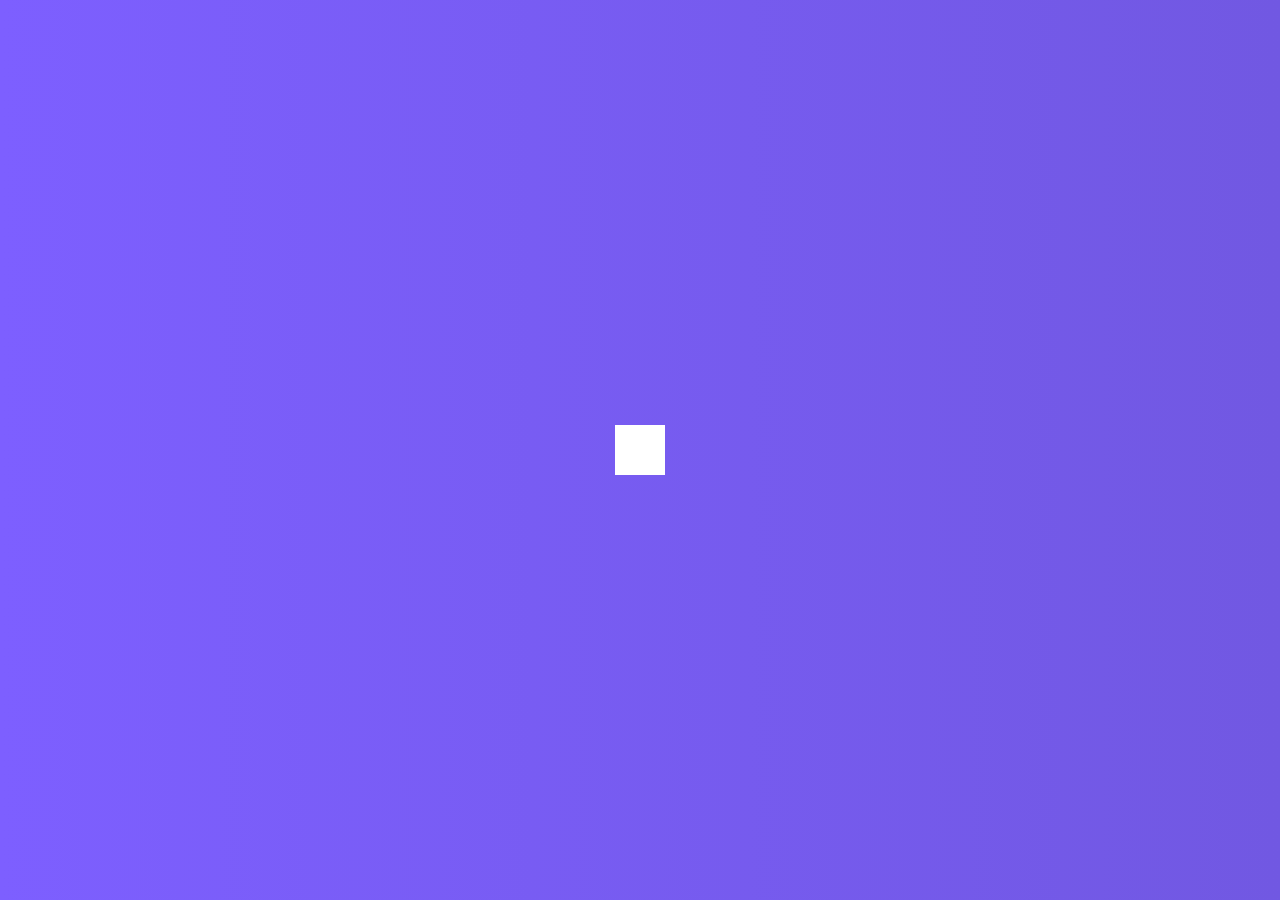
<file: Hidden search/index.html>
<!DOCTYPE html>
<html lang="en">
  <head>
    <meta charset="UTF-8" />
    <meta name="viewport" content="width=device-width, initial-scale=1.0" />
    <link rel="stylesheet" href="https://cdnjs.cloudflare.com/ajax/libs/font-awesome/5.14.0/css/all.min.css" integrity="sha512-1PKOgIY59xJ8Co8+NE6FZ+LOAZKjy+KY8iq0G4B3CyeY6wYHN3yt9PW0XpSriVlkMXe40PTKnXrLnZ9+fkDaog==" crossorigin="anonymous" />
    <link rel="stylesheet" href="style.css" />
    <title>Hidden Search</title>
  </head>
  <body>
    <div class="search">
      <input type="text" class="input" placeholder="Search...">
      <button class="btn">
        <i class="fas fa-search"></i>
      </button>
    </div>
    <script src="script.js"></script>
  </body>
</html>
</file>
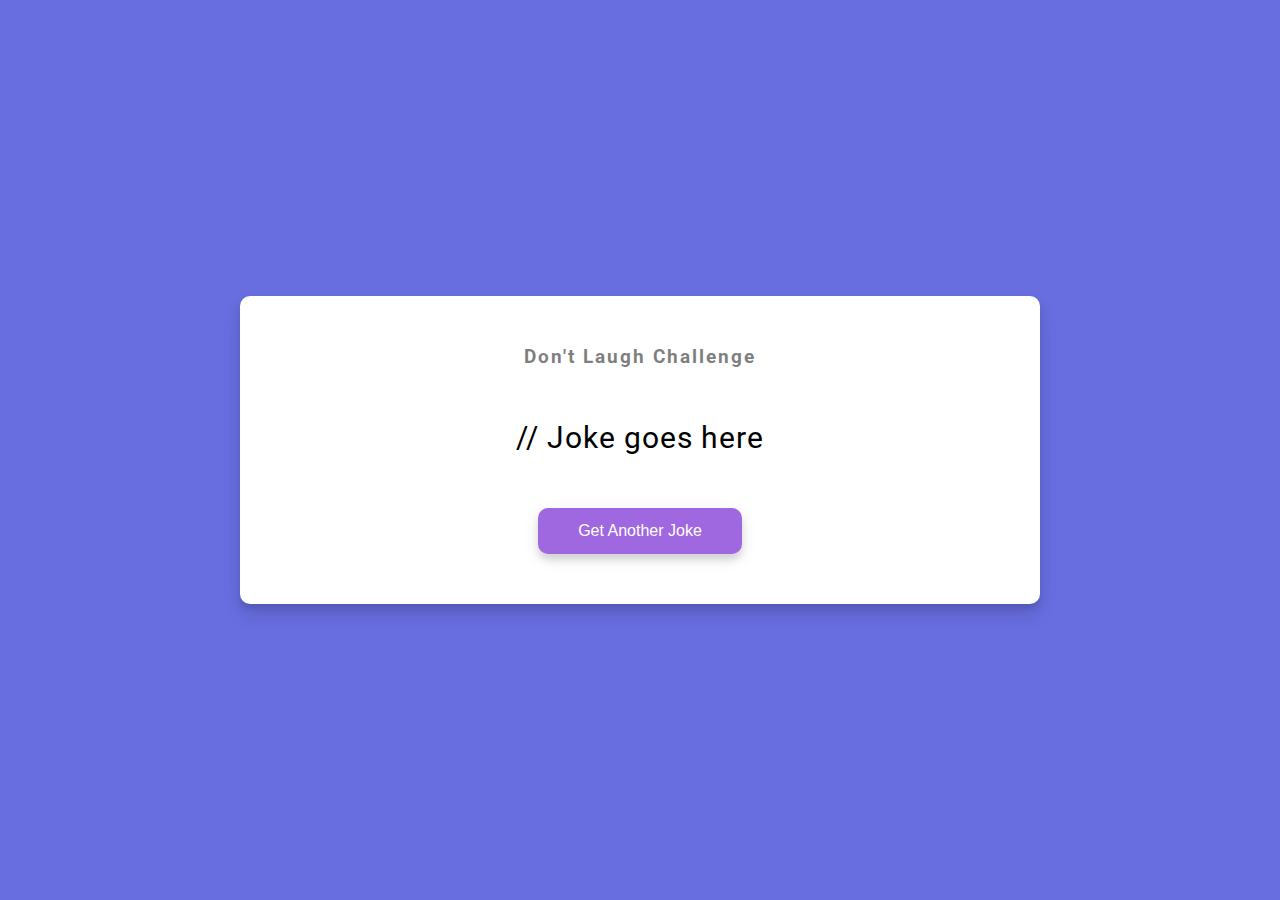
<file: making-Fuuny-Jokes/index.html>
<!DOCTYPE html>
<html lang="en">
  <head>
    <meta charset="UTF-8" />
    <meta name="viewport" content="width=device-width, initial-scale=1.0" />
    <link rel="stylesheet" href="style.css" />
    <title>Dad Jokes</title>
  </head>
  <body>
    <div class="container">
      <h3>Don't Laugh Challenge</h3>
      <div id="joke" class="joke">// Joke goes here</div>
      <button id="jokeBtn" class="btn">Get Another Joke</button>
    </div>
    <script src="script.js"></script>
  </body>
</html>
</file>
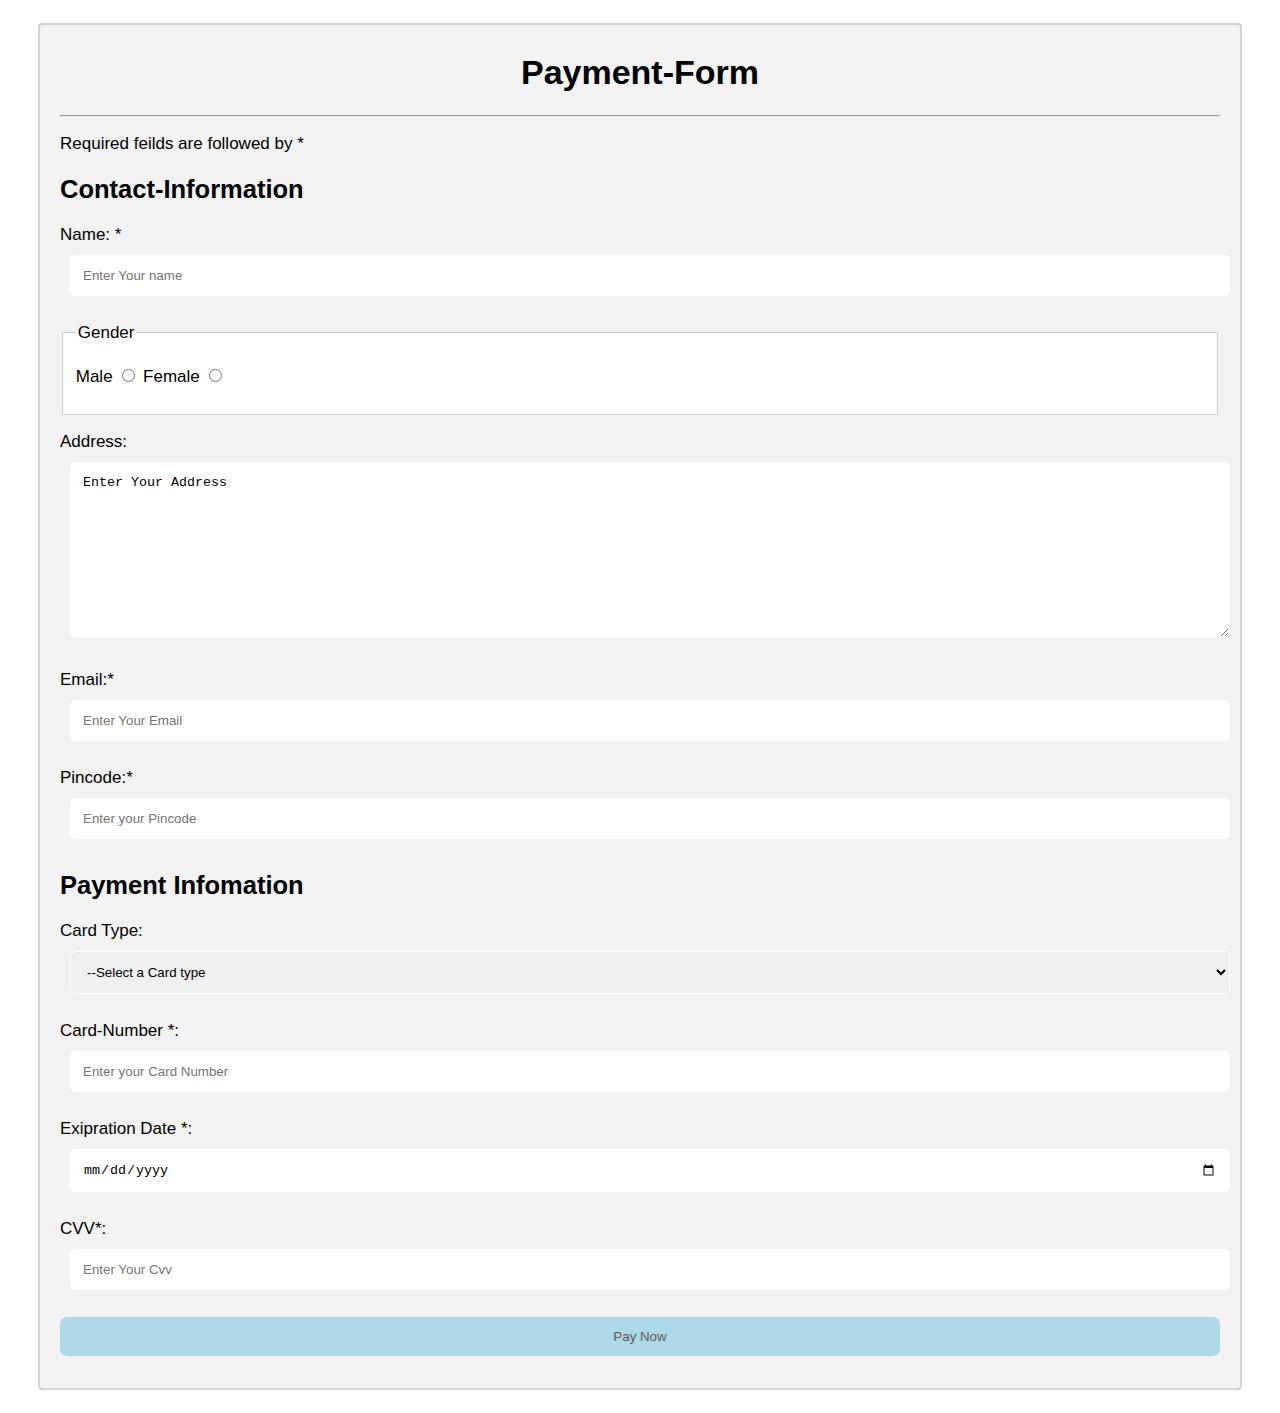
<file: Payment-form/index.html>
<!DOCTYPE html>
<html lang="en">

<head>
    <meta charset="UTF-8">
    <meta name="viewport" content="width=device-width, initial-scale=1.0">
    <title>Payment Form</title>
    <link rel="stylesheet" href="style.css">
</head>

<body>
    <div class="container">

    <form action="">
        <h1 class=main_heading>Payment-Form</h1>
        <hr>
        <p>Required feilds are followed by *</p>
        <h2>Contact-Information</h2>
        <p>Name: * <input type="text" name="name" required placeholder="Enter Your name"></p>
        <fieldset>
            <legend>Gender</legend>
            <p>
                Male <input type="radio" name="gender" id="Male">
                Female <input type="radio" name="gender" id="Female">
            </p>
        </fieldset>
        <p>Address: 
            <textarea name="address" id="address" cols="100" rows="10">Enter Your Address</textarea>
        </p>
        <p>Email:* <input type="email" name="email" id="email" required placeholder="Enter Your Email"></p>

        <p>Pincode:* <input type="number" name="Pin_code" id="Pin_code" required placeholder="Enter your Pincode"></p>


        <!-- Payment Infomation -->

        <h2>Payment Infomation</h2>
        <p>
            Card Type: 
            <select name="card_type" id="card_type">
                <option value="">--Select a Card type</option>
                <option value="visa">Visa</option>
                <option value="master-card">Master-card</option>
                <option value="None">None</option>
            </select>
        </p>

        <p>
            Card-Number *: <input type="number" name="Card_number" id="card_numbet" required placeholder="Enter your Card Number">
        </p>

        <p>
            Exipration Date *: <input type="date" name="Expiration_date" id="Expiration_date" required placeholder="Expiration_date">
        </p>
        <p>
             CVV*:
             <input type="password" name="cvv" id="cvv" required placeholder="Enter Your Cvv">
        </p>

        <p>
            <input type="submit" value="Pay Now">
        </p>
    </form>
    </div>
</body>

</html>
</file>
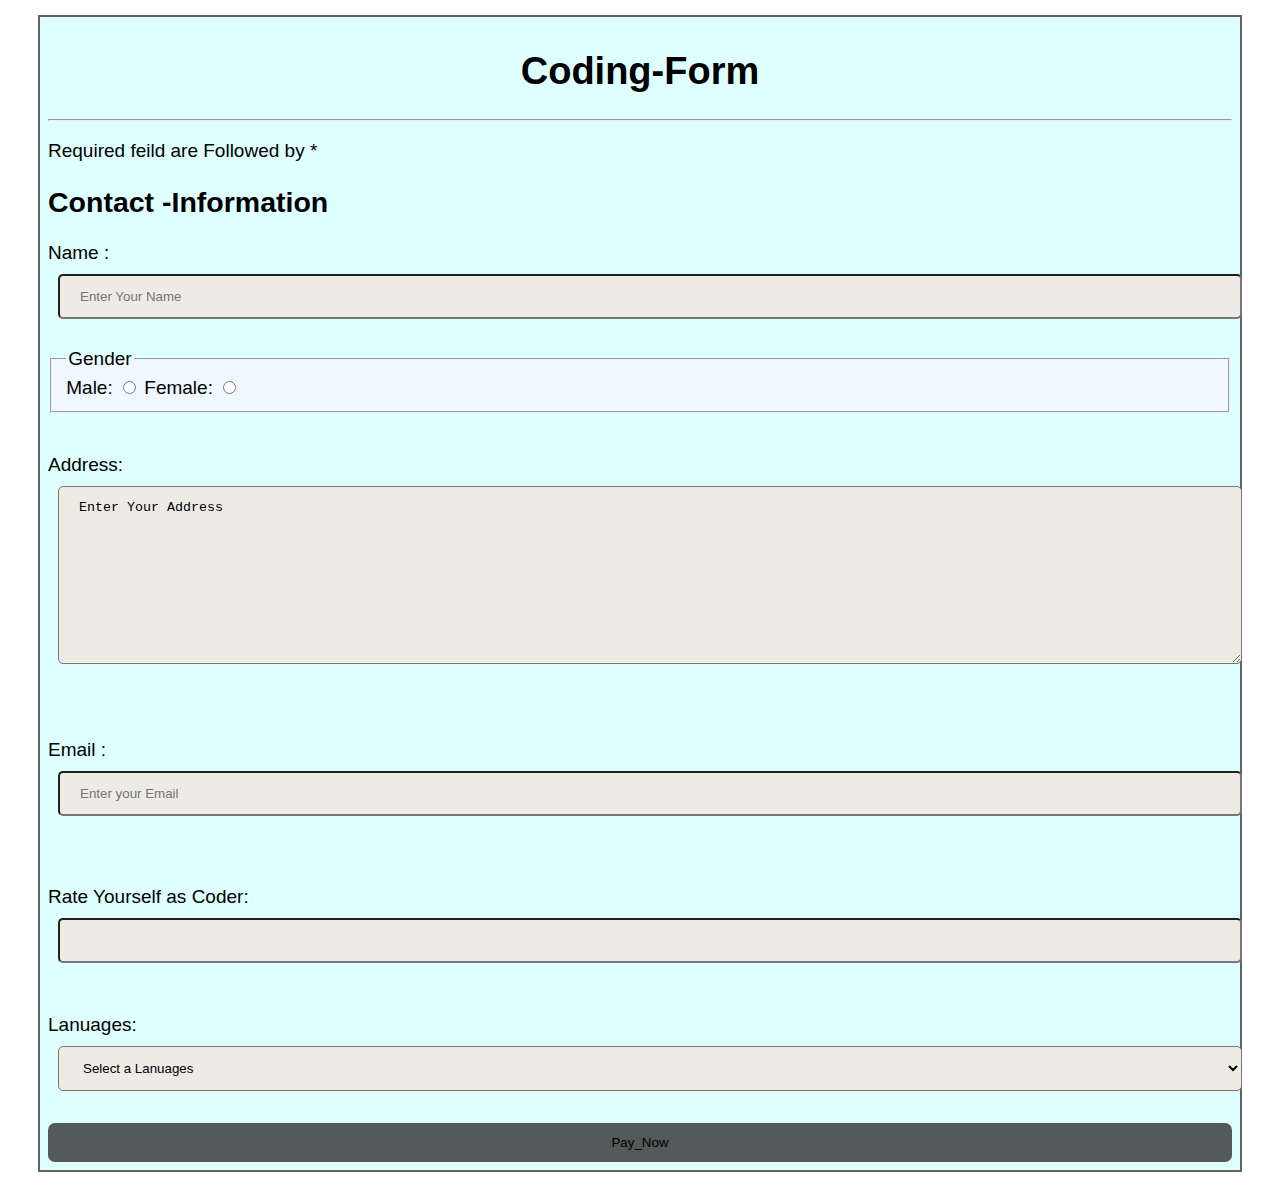
<file: pratice/index.html>
<!DOCTYPE html>
<html lang="en">

<head>
    <meta charset="UTF-8">
    <meta http-equiv="X-UA-Compatible" content="IE=edge">
    <meta name="viewport" content="width=device-width, initial-scale=1.0">
    <title>Coding-Form</title>
    <style>
        * {
            box-sizing: border-box;
        }

        .container {
            font-family: sans-serif;
            margin: 15px 30px;
            font-size: 19px;
            padding: 8px;
            border: 2px solid rgb(97, 100, 102);
            background-color: rgb(223, 255, 255);
        }
        P{
            font-family: 'Lucida Sans', 'Lucida Sans Regular', 'Lucida Grande', 'Lucida Sans Unicode', Geneva, Verdana, sans-serif;
        }
        h2{
            font-family: 'Segoe UI', Tahoma, Geneva, Verdana, sans-serif;
        }

        input[type="text"],
        input[type="email"],
        input[type="number"],
        input[type="password"],
        select,
        textarea {
            margin: 10px;
            width: 100%;
            padding: 13px 20px;
            background-color: rgb(238, 235, 230);
            border-radius: 5px;

        }
        fieldset{
            background-color: aliceblue;
            font-size: 19px;
        }
        .main-heading{
            text-align: center;
        }
        input[type = "submit"]
        {
            background-color: rgb(84, 90, 90);
            width: 100%;
            padding: 12px 20px;
            border: none;
            cursor: pointer;
            border-radius: 7px;
        }
        input[type = "submit"]:hover{
            background-color: lightgreen;
        }
    </style>
</head>

<body>
    <div class="container">
        <h1 class="main-heading">Coding-Form</h1>
        <hr>
        <p>Required feild are Followed by *</p>
        <h2>Contact -Information</h2>
        
        <p>
            Name :<input type="text" name="name" id="name" placeholder="Enter Your Name">
        </p>


        <fieldset>
            <legend>Gender</legend>
            Male: <input type="radio" name="Gender" id="Male">
            Female: <input type="radio" name="Gender" id="Female">
        </fieldset>

        <br>
        <p>
            Address: <textarea name="Address" id="Address" cols="30" rows="10">Enter Your Address</textarea>
        </p>
        <br>
        <p>
            Email : <input type="Email" name="Email" id="Email" placeholder="Enter your Email">
        </p>
        <br>
        <p>
            Rate Yourself as Coder: <input type="number" name="number" id="Rating">
        </p>
        <br>
        Lanuages:
        <select name="Programming Lanuages" id="lanusges">
            <option value="">Select a Lanuages</option>
            <option value="C++">C++</option>
            <option value="Java">Java</option>
            <option value="Python">Python</option>
            <option value="Java-Script">Java-Script</option>
        </select>
        <br>
        <br>
        <input type="submit" value="Pay_Now">
</body>

</html>
</file>
<file: Hidden search/style.css>
@import url('https://fonts.googleapis.com/css2?family=Roboto:wght@400;700&display=swap');

* {
  box-sizing: border-box;
}

body {
  background-image: linear-gradient(90deg, #7d5fff, #7158e2);
  font-family: 'Roboto', sans-serif;
  display: flex;
  align-items: center;
  justify-content: center;
  height: 100vh;
  overflow: hidden;
  margin: 0;
}

.search {
  position: relative;
  height: 50px;
}

.search .input {
  background-color: #fff;
  border: 0;
  font-size: 18px;
  padding: 15px;
  height: 50px;
  width: 50px;
  transition: width 0.3s ease;
}

.btn {
  background-color: #fff;
  border: 0;
  cursor: pointer;
  font-size: 24px;
  position: absolute;
  top: 0;
  left: 0;
  height: 50px;
  width: 50px;
  transition: transform 0.3s ease;
}

.btn:focus,
.input:focus {
  outline: none;
}

.search.active .input {
  width: 200px;
}

.search.active .btn {
  transform: translateX(198px);
}
</file>
<file: making-Fuuny-Jokes/style.css>
@import url('https://fonts.googleapis.com/css2?family=Roboto:wght@400;700&display=swap');

* {
  box-sizing: border-box;
}

body {
  background-color: #686de0;
  font-family: 'Roboto', sans-serif;
  display: flex;
  flex-direction: column;
  align-items: center;
  justify-content: center;
  height: 100vh;
  overflow: hidden;
  margin: 0;
  padding: 20px;
}

.container {
  background-color: #fff;
  border-radius: 10px;
  box-shadow: 0 10px 20px rgba(0, 0, 0, 0.1), 0 6px 6px rgba(0, 0, 0, 0.1);
  padding: 50px 20px;
  text-align: center;
  max-width: 100%;
  width: 800px;
}

h3 {
  margin: 0;
  opacity: 0.5;
  letter-spacing: 2px;
}

.joke {
  font-size: 30px;
  letter-spacing: 1px;
  line-height: 40px;
  margin: 50px auto;
  max-width: 600px;
}

.btn {
  background-color: #9f68e0;
  color: #fff;
  border: 0;
  border-radius: 10px;
  box-shadow: 0 5px 15px rgba(0, 0, 0, 0.1), 0 6px 6px rgba(0, 0, 0, 0.1);
  padding: 14px 40px;
  font-size: 16px;
  cursor: pointer;
}

.btn:active {
  transform: scale(0.98);
}

.btn:focus {
  outline: 0;
}
</file>
<file: Payment-form/style.css>
* {
    box-sizing: border-box ;
}

body{
    font-family: Verdana, Geneva, Tahoma, sans-serif;
    margin: 15px 30px;
    font-size: 17px;
    padding: 8px;
}

.container{
    background-color: #f2f2f2;
    padding: 5px 20px 15px 20px;
    border: 2px solid lightgray;
    border-radius: 4px;
}

input[type="text"],
input[type="email"],
input[type="number"],
input[type="password"],
input[type="date"],
select, textarea
{
    margin: 10px;
    width: 100%;
    padding: 12px;
    border: 1px solid #fff;
    border-radius: 5px;
}
fieldset{
    background-color: #fff;
    border: 1px solid #ccc;
}

.main_heading{
    text-align: center;
}

input[type = "submit"]
{
    
    background-color: lightblue;
    color: rgb(94, 91, 91);
    padding: 12px 20px;
    border: none;
    width: 100%;
    cursor: pointer;
    border-radius: 7px;
}


input[type = "submit"]:hover{
    background-color: #4caf84;
}
</file>
